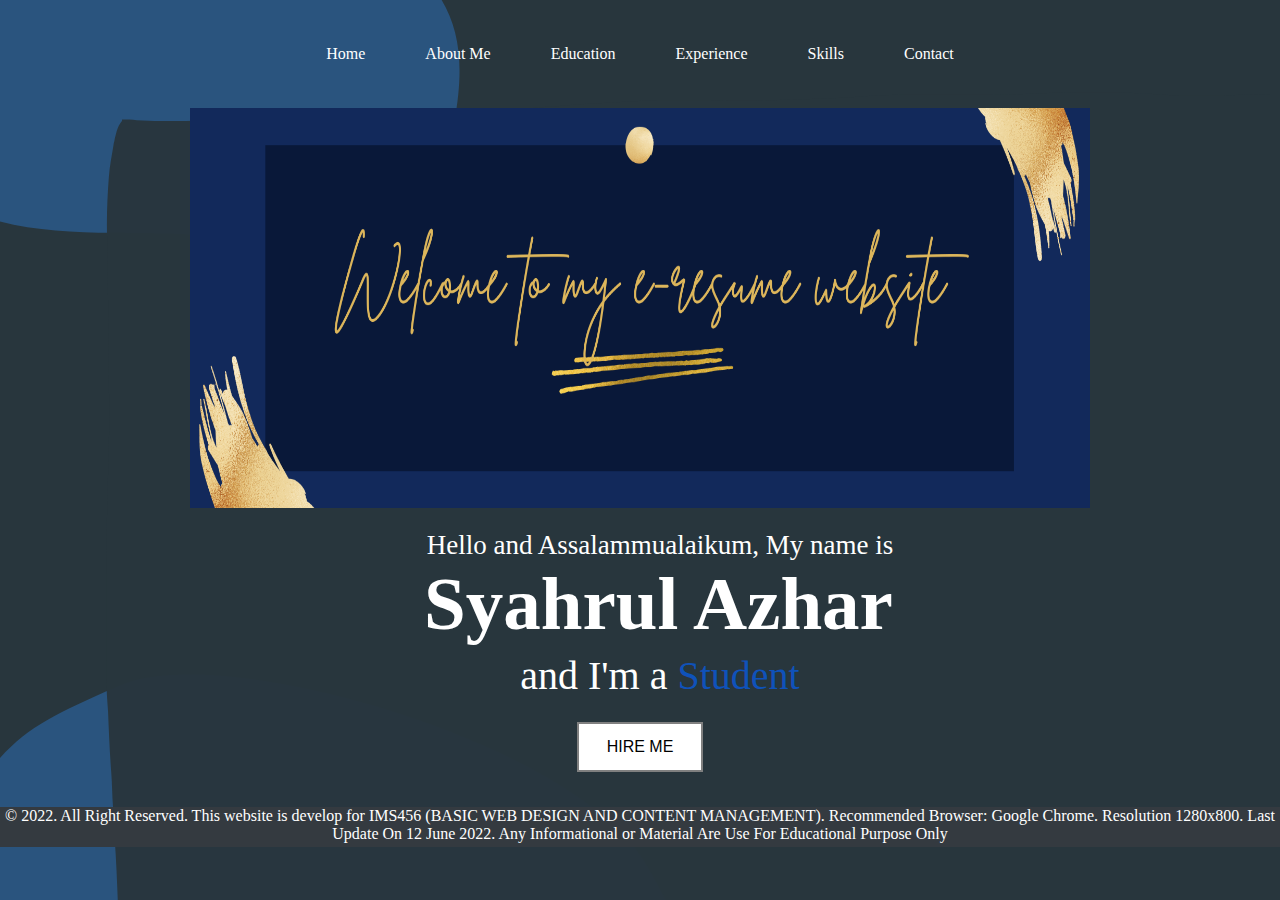
<file: INDIVIDUAL ASSIGNMENT/index.html>
<!DOCTYPE html>
<head> 
    <title>Home</title>
    <link rel="stylesheet" type="text/css" href="css/style.css">
</head>
<body>

    <div id="nav">       
        <ul>    
    <li><a href="index.html">Home</a>
      </li>
    <li><a href="about.html">About Me</a>
      </li>
    <li><a href="education.html">Education</a>
      </li>
    <li><a href="experience.html">Experience</a>
     </li>
    <li><a href="skill.html">Skills</a>
     </li>
    <li><a href="contact.html">Contact</a>
     </li>
     
              </li>
            </ul>
         </div>
    <br>
    <br>
    <br>
    <br>
    <br>
    <br>
    <center>
        <img src="img/img1.png" alt="Header image" width="900" height="400">
        <br>
        <br>
        <section class="home" id="home">
          <div class="max-width">
            <div class="home-content">
              <div class="text-1">Hello and Assalammualaikum, My name is</div>
              <div class="text-2">Syahrul Azhar</div>
              <div class="text-3">and I'm a <span>Student</span></div>
            </div>
            
          </div>
        </section>
        <br>
         <button class="btn default"><a href="https://www.google.com/gmail/about/#" style="text-decoration:none;font-family:arial;color:black">HIRE ME</a></button>
    </center>
<br>
<br>
<br>
<br>
<div class="footer">
    <div class="footer-buttom"> 
      &copy; 2022. All Right Reserved. This website is develop for IMS456 (BASIC WEB DESIGN AND CONTENT MANAGEMENT). Recommended Browser: Google Chrome. Resolution 1280x800. Last Update On 12 June 2022. Any Informational or Material Are Use For Educational Purpose Only
      </div>
  </div>
</body>
</html>
</file>
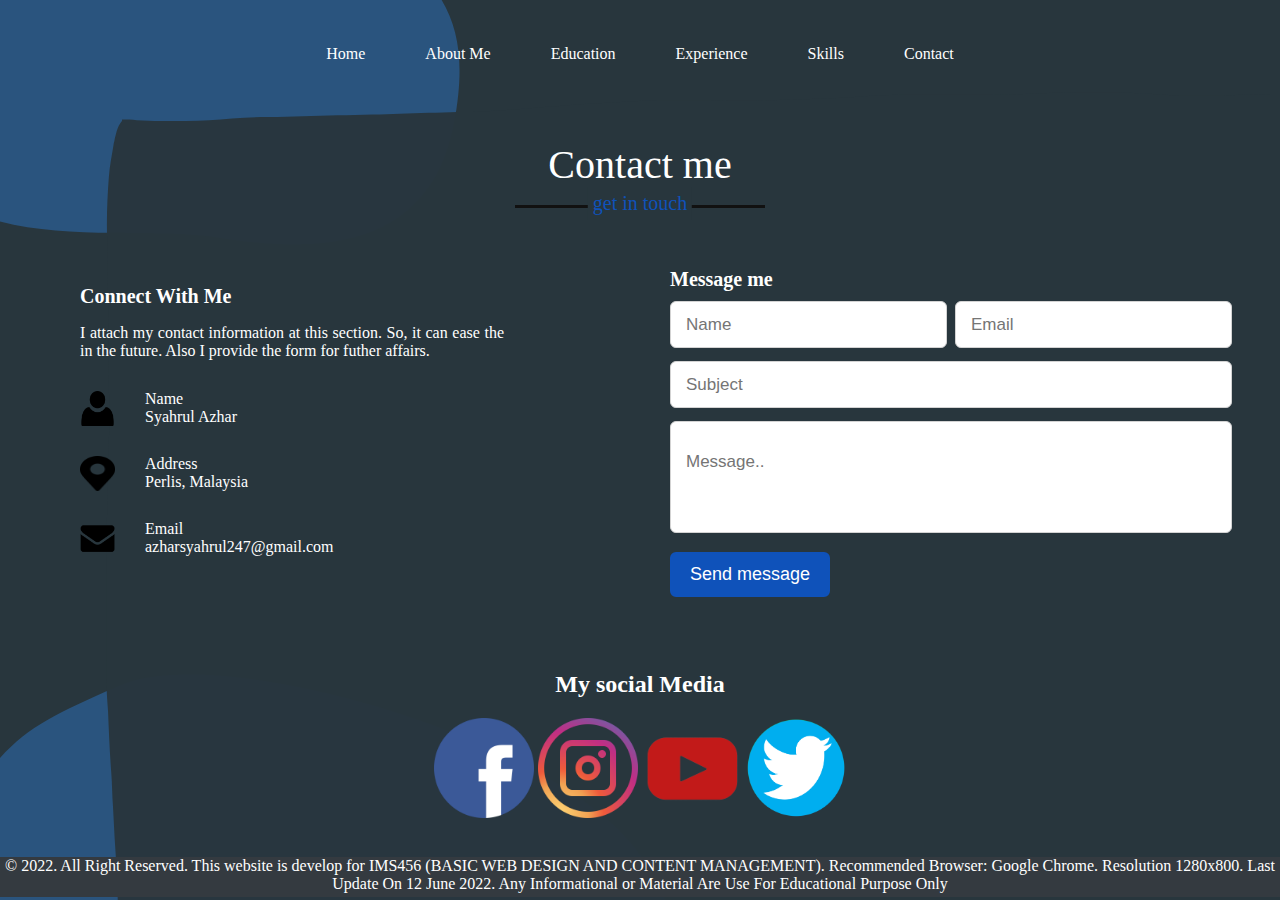
<file: INDIVIDUAL ASSIGNMENT/contact.html>
<!DOCTYPE html>
<head> 
    <title>Contact</title>
    <link rel="stylesheet" type="text/css" href="css/style.css">
  
</head>
<body>
    <div id="nav">       
        <ul>    
    <li><a href="index.html">Home</a>
      </li>
    <li><a href="about.html">About Me</a>
      </li>
    <li><a href="education.html">Education</a>
      </li>
    <li><a href="experience.html">Experience</a>
     </li>
    <li><a href="skill.html">Skills</a>
     </li>
    <li><a href="contact.html">Contact</a>
     </li>
     
              </li>
            </ul>
         </div>
         <br>
         <br>
         <br>
         <br>
         <br>
         <br>
      <section class="contact" id="contact">
          <div class="max-width">
            <h2 class="title">Contact me</h2>
            <div class="contact-content">
              <div class="column left">
                <div class="text">Connect With Me</div>
                <p>I attach my contact information at this section. So, it can ease the in the future. Also I provide the form for futher affairs. </p>
                <div class="icons">
                    <div class="row">
                      <img src="img/user.png" alt="user logo" height="35" width="35">
                      <div class="info">
                        <div class="head">Name</div>
                        <div class="sub-title">Syahrul Azhar</div>
                      </div>
                    </div>
                    <div class="row">
                      <img src="img/marker.png" alt="user logo" height="35" width="35">
                      <div class="info">
                        <div class="head">Address</div>
                        <div class="sub-title">Perlis, Malaysia</div>
                      </div>
                    </div>
                    <div class="row">
                      <img src="img/email.png" alt="user logo" height="35" width="35">
                      <div class="info">
                        <div class="head">Email</div>
                        <div class="sub-title">azharsyahrul247@gmail.com</div>
                      </div>
                    </div>
                </div>
              </div>
              <div class="column right">
                <div class="text">Message me</div>
                <form action="#">
                    <div class="fields">
                        <div class="field name">
                            <input type="text" placeholder="Name" required>
                        </div>
                        <div class="field email">
                            <input type="email" placeholder="Email" required>
                        </div>
                    </div>
                    <div class="field">
                        <input type="text" placeholder="Subject" required>
                    </div>
                    <div class="field textarea">
                        <textarea cols="30" rows="10" placeholder="Message.." required></textarea>
                    </div>
                    <br>
                    <br>
                    <div class="button-area">
                        <button type="submit">Send message</button>
                    </div>
                </form>
            </div>
        </div>
    </div>
</section>
  <br>
  <br>
  <br>
<center>
      <h2>My social Media</h2>
      <a href="https://www.facebook.com/muhdsyahrul.azhar" target="_blank"><img src="img/fb.png" width="100" height="100"></a>
      <a href="https://www.instagram.com/caownnnn_/" target="_blank"><img src="img/ig.png" width="100" height="100"></a>  
      <a href="https://www.youtube.com/channel/UCXLZNpPz2uKoOIM9VFMoCsQ" target="_blank"><img src="img/ytt.png" width="100" height="100"></a>
      <a href="https://twitter.com/caown_ZZ" target="_blank"><img src="img/twitter.png" width="100" height="100"></a>
</center>
      <br>
      <br>
      <br>
      <br>  
      <div class="footer">
        <div class="footer-buttom"> 
          &copy; 2022. All Right Reserved. This website is develop for IMS456 (BASIC WEB DESIGN AND CONTENT MANAGEMENT). Recommended Browser: Google Chrome. Resolution 1280x800. Last Update On 12 June 2022. Any Informational or Material Are Use For Educational Purpose Only
          </div>
      </div>    
 
</body>
</html>
</file>
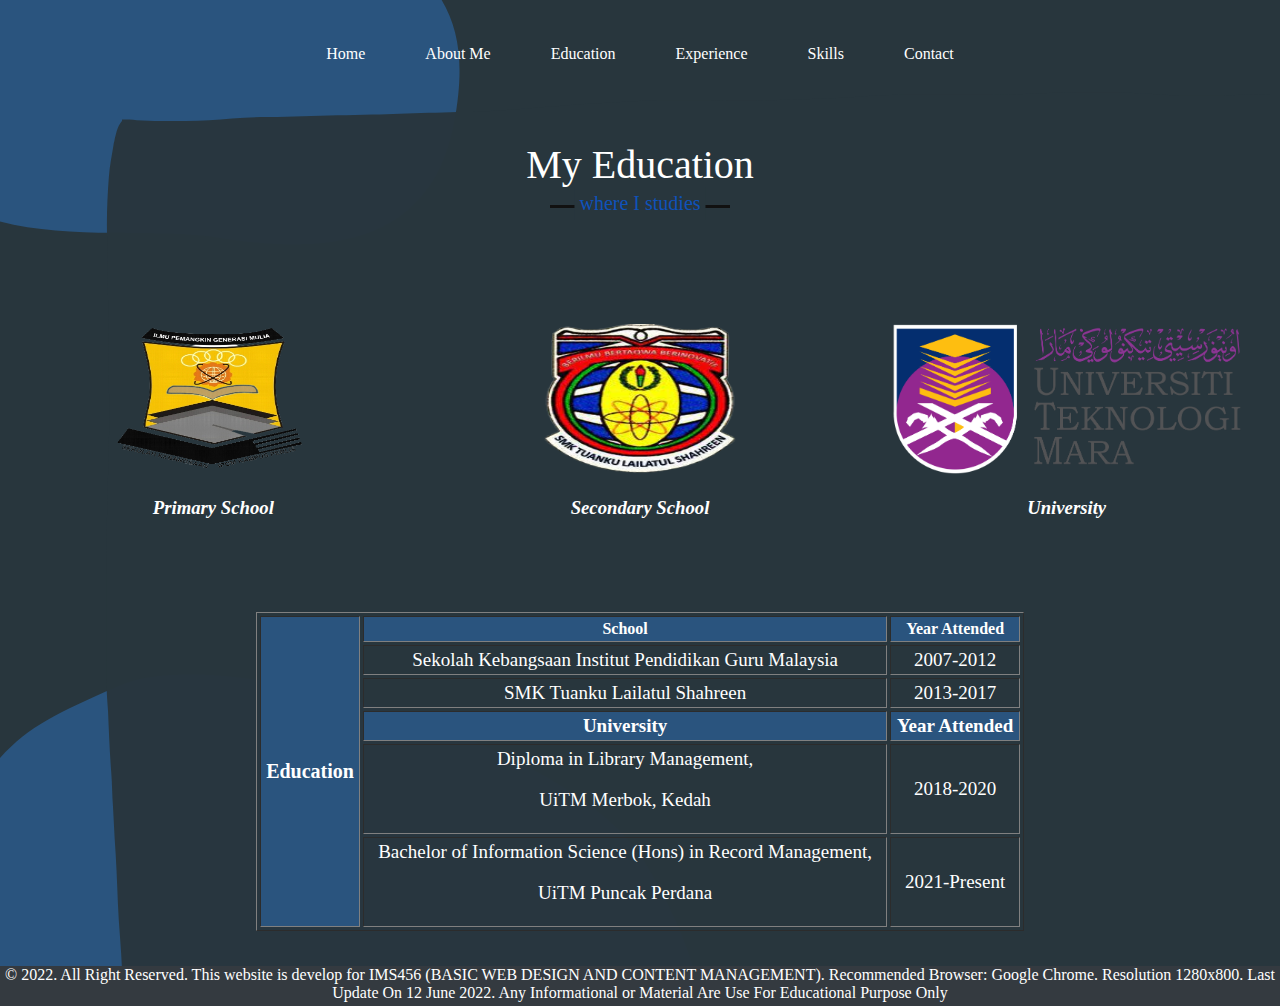
<file: INDIVIDUAL ASSIGNMENT/education.html>
<!DOCTYPE html>
<head> 
    <title>Education</title>
    <link rel="stylesheet" type="text/css" href="css/style.css">
</head>
<body>
    <div id="nav">       
        <ul>    
    <li><a href="index.html">Home</a>
      </li>
    <li><a href="about.html">About Me</a>
      </li>
    <li><a href="education.html">Education</a>
      </li>
    <li><a href="experience.html">Experience</a>
     </li>
    <li><a href="skill.html">Skills</a>
     </li>
    <li><a href="contact.html">Contact</a>
     </li>
     
              </li>
            </ul>
         </div>
         <br>
         <br>
         <br>
         <br>
         <br>
         <br>
    <section class="education" id="education">
      <div class="education-width">
        <h2 class="title">My Education</h2>
        <br>
        <br>
        <div class="education-content">
          <center>
          <div class="row">
          <div class="column">
            <img src="img/sk.png" alt="Primary School" height="150" width="200">
            <h3><i>Primary School</i></h3>
          </div>
          <div class="column">
            <img src="img/smk.png" alt="Secondary School" height="150" width="200">
            <h3><i>Secondary School</i></h3>
          </div>
          <div class="column">
            <img src="img/uitm.png" alt="University Logo"  height="150" width="350">
            <h3><i>University</i></h3>
          </center>
          </div>
        </div>
      
      </div>
    </div>
  </section>
    <br>
    <br>
    <br>
    <table border="1" width="60%" align="center" valign="middle" cellpadding="3" cellspacing="3">
      <tr bgcolor="#2A547E">
      <td rowspan="6" align="center"><b style="font-size: 20px">Education</b></td>
      <th>School</th>
      <th>Year Attended</th>
      </tr>
      
      <tr align="center">
         <td style="font-size: 19px">Sekolah Kebangsaan Institut Pendidikan Guru Malaysia</td>
         <td style="font-size: 19px">2007-2012</td>
      </tr>
      
      <tr align="center">
         <td style="font-size: 19px">SMK Tuanku Lailatul Shahreen</td>
         <td style="font-size: 19px">2013-2017</td>
         
      </tr>
      
      <tr bgcolor="#2A547E">
      <th style="font-size: 19px">University</th>
      <th style="font-size: 19px">Year Attended</th>
      </tr>
      
      <tr align="center">
         <td style="font-size: 19px">Diploma in Library Management,<p>UiTM Merbok, Kedah</p></td>
         <td style="font-size: 19px">2018-2020</td>
      </tr>
      
      <tr align="center">
         <td style="font-size: 19px">Bachelor of Information Science (Hons) in Record Management,<p>UiTM Puncak Perdana</p></td>
         <td style="font-size: 19px">2021-Present</td>
      </tr>     
</table>   
<br>
<br>
<br>
<br>
    <div class="footer">
        <div class="footer-buttom"> 
          &copy; 2022. All Right Reserved. This website is develop for IMS456 (BASIC WEB DESIGN AND CONTENT MANAGEMENT). Recommended Browser: Google Chrome. Resolution 1280x800. Last Update On 12 June 2022. Any Informational or Material Are Use For Educational Purpose Only
          </div>
      </div>
</body>
</html>
</file>
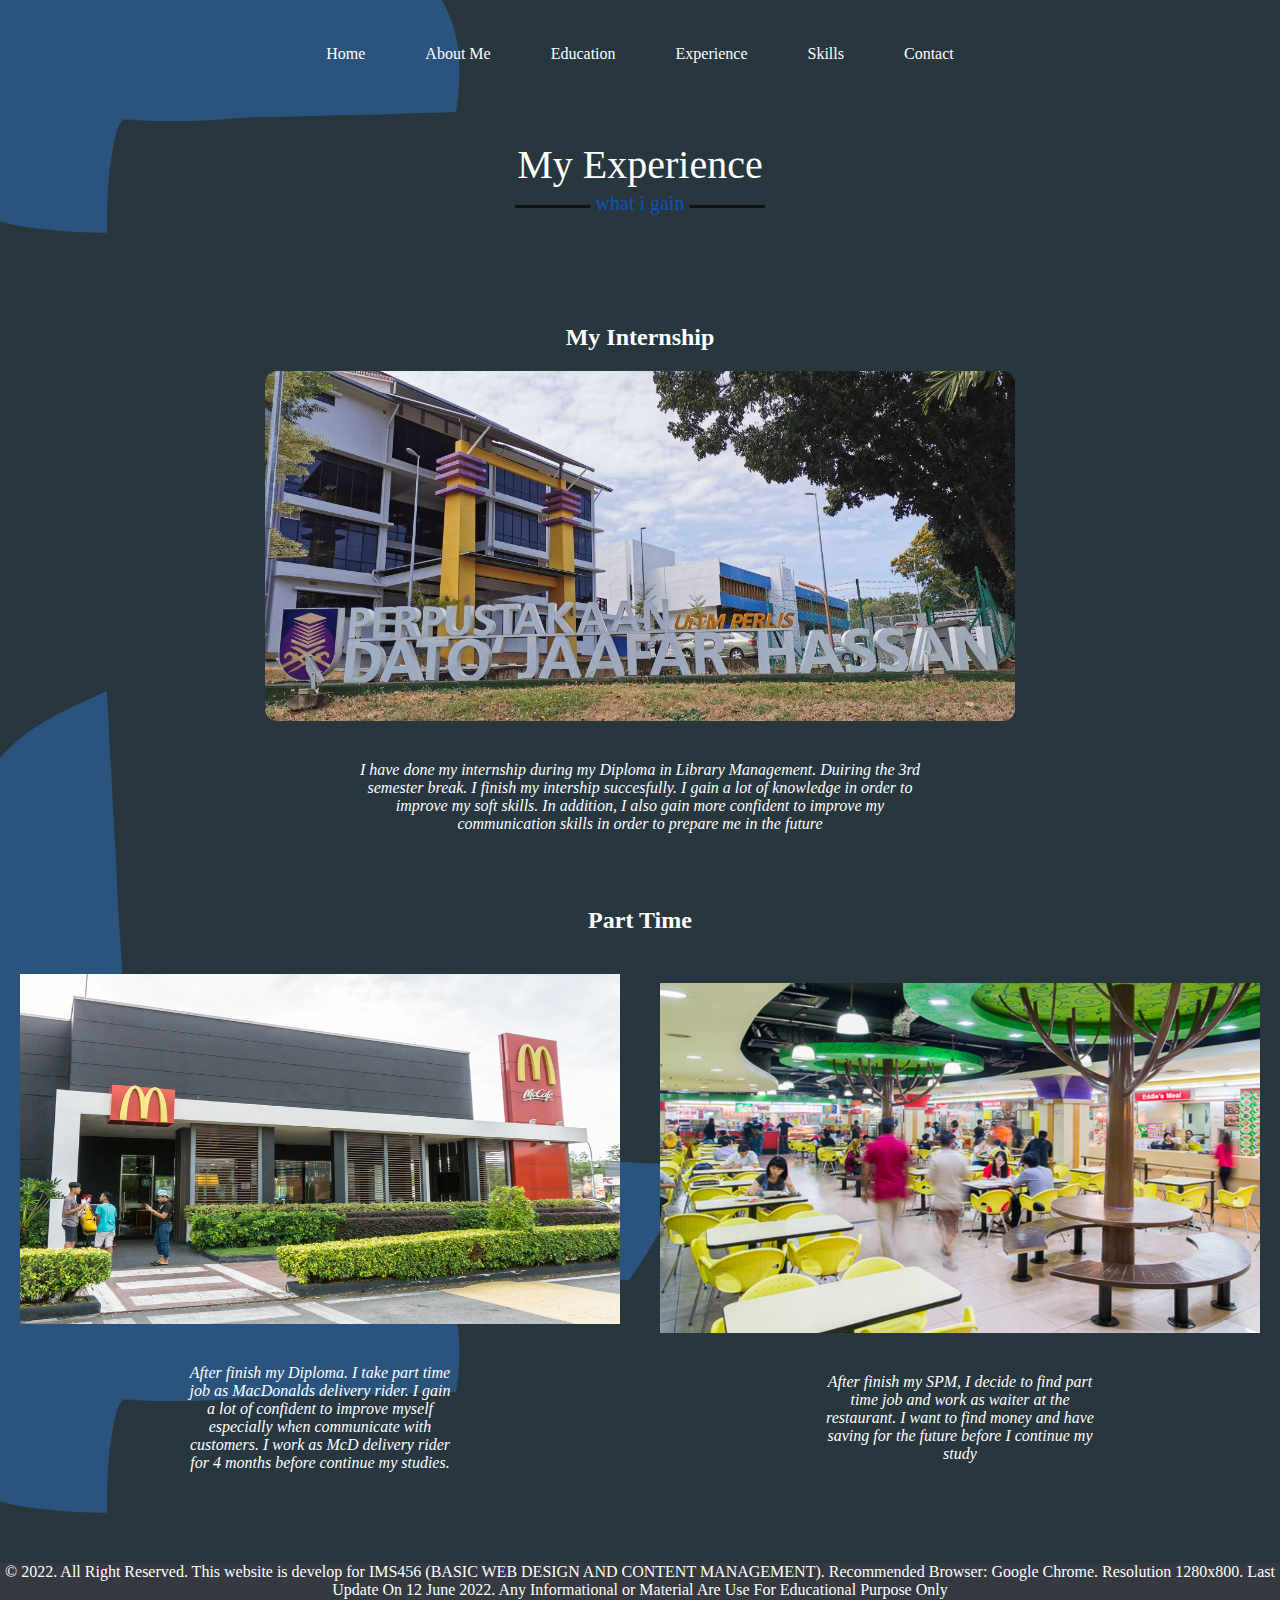
<file: INDIVIDUAL ASSIGNMENT/experience.html>
<!DOCTYPE html>
<head> 
    <title>Experience</title>
    <link rel="stylesheet" type="text/css" href="css/style.css">
</head>
<body>
    <div id="nav">       
        <ul>    
    <li><a href="index.html">Home</a>
      </li>
    <li><a href="about.html">About Me</a>
      </li>
    <li><a href="education.html">Education</a>
      </li>
    <li><a href="experience.html">Experience</a>
     </li>
    <li><a href="skill.html">Skills</a>
     </li>
    <li><a href="contact.html">Contact</a>
     </li>
     
              </li>
            </ul>
         </div>
         <br>
         <br>
         <br>
         <br>
         <br>
         <br>
    <section class="experience" id="experience">
      <div class="experience-width">
        <h2 class="title">My Experience</h2>
        <br>
        <br>
        <div class="experience-content">
          <center>
            <h2>My Internship</h2>
            <img src="img/intern.jpg" alt="Internship Images" style=" border-radius: 12px;" height="350" width="750">
            <div class="column center">
             <p><i>I have done my internship during my Diploma in Library Management. Duiring the 3rd semester break. I finish my intership succesfully. I gain a lot of knowledge in order to improve my soft skills. In addition, I also gain more confident to improve my communication skills in order to prepare me in the future </i></p>
            </div>
            </div>
          </center>
        <br>
        <center>
          <h2>Part Time</h2>
        <div class="experience-content">
          <div class="row">
          <div class="column">
            <img src="img/mcd.jpg" alt="Mcd" height="350" width="600">
            <div class="column center">
              <p><i>After finish my Diploma. I take part time job as MacDonalds delivery rider. I gain a lot of confident to improve myself especially when communicate with customers. I work as McD delivery rider for 4 months before continue my studies.</i></p> 
            </div>
          </div>
          <div class="column">
            <img src="img/part2.jpg" alt="Restaurant"  height="350" width="600">
           <div class="column center">
            <p><i>After finish my SPM, I decide to find part time job and work as waiter at the restaurant. I want to find money and have saving for the future before I continue my study</i></p>
            </div> 
          </div>   
        </div>     
            </center>
         
      </div>
    </section>
    <br>
    <br>
    <br>
    <br>
    <div class="footer">
      <div class="footer-buttom"> 
        &copy; 2022. All Right Reserved. This website is develop for IMS456 (BASIC WEB DESIGN AND CONTENT MANAGEMENT). Recommended Browser: Google Chrome. Resolution 1280x800. Last Update On 12 June 2022. Any Informational or Material Are Use For Educational Purpose Only
        </div>
    </div>
  </body>
</html>
</file>
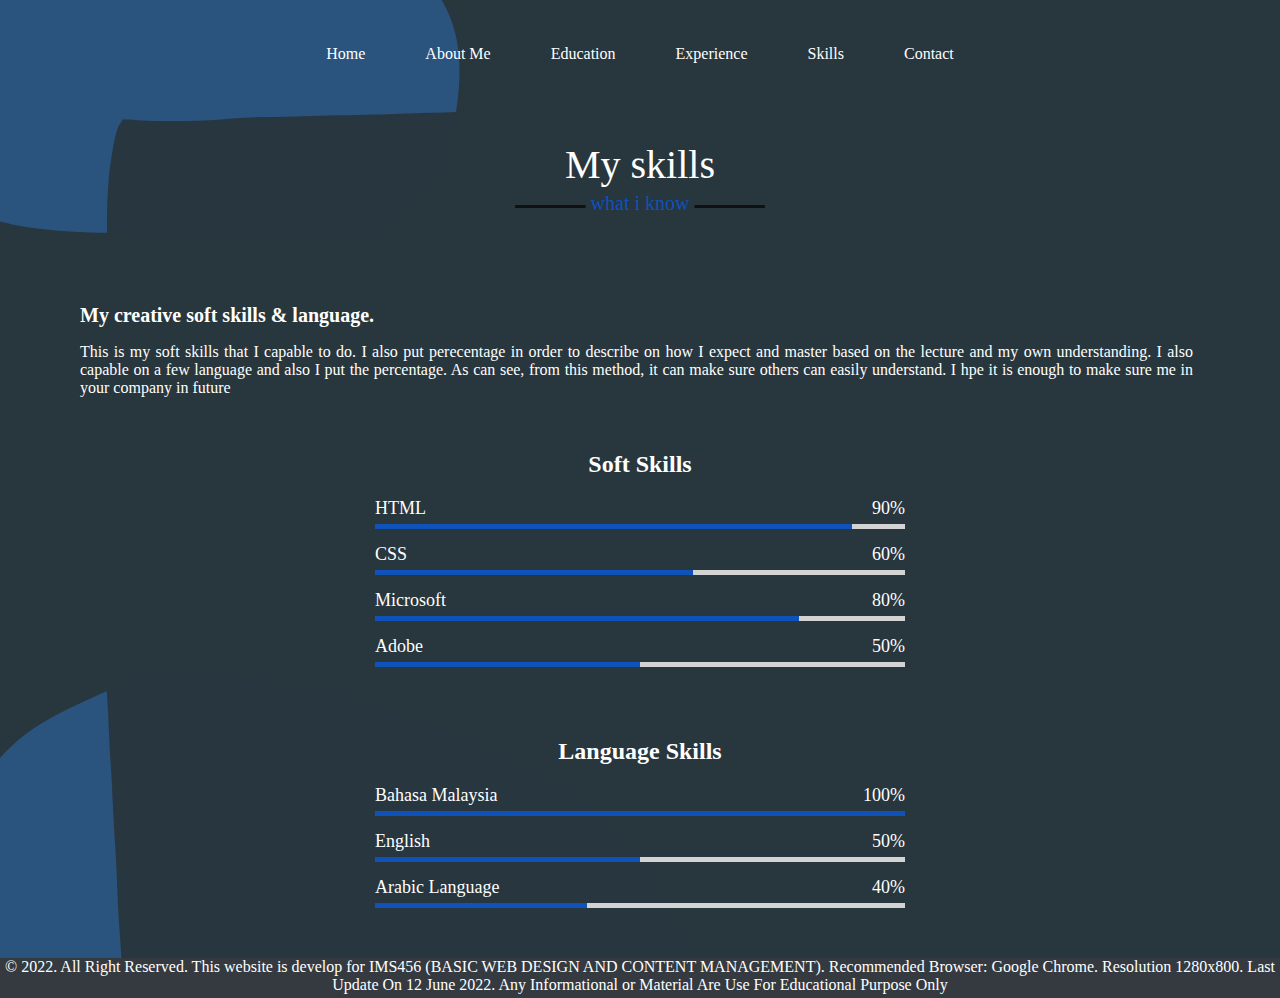
<file: INDIVIDUAL ASSIGNMENT/skill.html>
<!DOCTYPE html>
<head> 
    <title>Skills</title>
    <link rel="stylesheet" type="text/css" href="css/style.css">
</head>
<body>
    <div id="nav">       
        <ul>    
    <li><a href="index.html">Home</a>
      </li>
    <li><a href="about.html">About Me</a>
      </li>
    <li><a href="education.html">Education</a>
      </li>
    <li><a href="experience.html">Experience</a>
     </li>
    <li><a href="skill.html">Skills</a>
     </li>
    <li><a href="contact.html">Contact</a>
     </li>
              </li>
            </ul>
         </div>
         <br>
         <br>
         <br>
         <br>
         <br>
         <br>
         <section class="skills" id="skills">
            <div class="max-width">
                <h2 class="title">My skills</h2>
                <br>
                <br>
                <div class="skills-content">
                    <div class="column left">
                        <div class="text">My creative soft skills & language.</div>
                        <p>This is my soft skills that I capable to do. I also put perecentage in order to describe on how I expect and master based on the lecture and my own understanding. I also capable on a few language and also I put the percentage. As can see, from this method, it can make sure others can easily understand. I hpe it is enough to make sure me in your company in future </p>
                    </div>
                    <br>
                    <center>
                        <h2>Soft Skills</h2>
                    <div class="column right">
                        <div class="bars">
                            <div class="info">
                                <span>HTML</span>
                                <span>90%</span>
                            </div>
                            <div class="line html"></div>
                        </div>
                        <div class="bars">
                            <div class="info">
                                <span>CSS</span>
                                <span>60%</span>
                            </div>
                            <div class="line css"></div>
                        </div>
                        <div class="bars">
                            <div class="info">
                                <span>Microsoft</span>
                                <span>80%</span>
                            </div>
                            <div class="line microsoft"></div>
                        </div>
                        <div class="bars">
                            <div class="info">
                                <span>Adobe</span>
                                <span>50%</span>
                            </div>
                            <div class="line adobe"></div></div>
                        </div>
                    </center>
                        <br>
                        <br>
                        <center>
                        <h2>Language Skills</h2>
        <div class="column right">
            <div class="bars">
                <div class="info">
                    <span>Bahasa Malaysia</span>
                    <span>100%</span>
                </div>
                <div class="line bm"></div>
            </div>
            <div class="bars">
                <div class="info">
                    <span>English</span>
                    <span>50%</span>
                </div>
                <div class="line english"></div>
            </div>
            <div class="bars">
                <div class="info">
                    <span>Arabic Language</span>
                    <span>40%</span>
                </div>
                <div class="line arabic"></div>
                    </div>
                </center>
                </div>
            </div>
        </section>       
<br>
<br>
<br>
<br>  
        <div class="footer">
            <div class="footer-buttom"> 
              &copy; 2022. All Right Reserved. This website is develop for IMS456 (BASIC WEB DESIGN AND CONTENT MANAGEMENT). Recommended Browser: Google Chrome. Resolution 1280x800. Last Update On 12 June 2022. Any Informational or Material Are Use For Educational Purpose Only
              </div>
          </div>
        </body>
        </html>

    </body>
    </html>
</file>
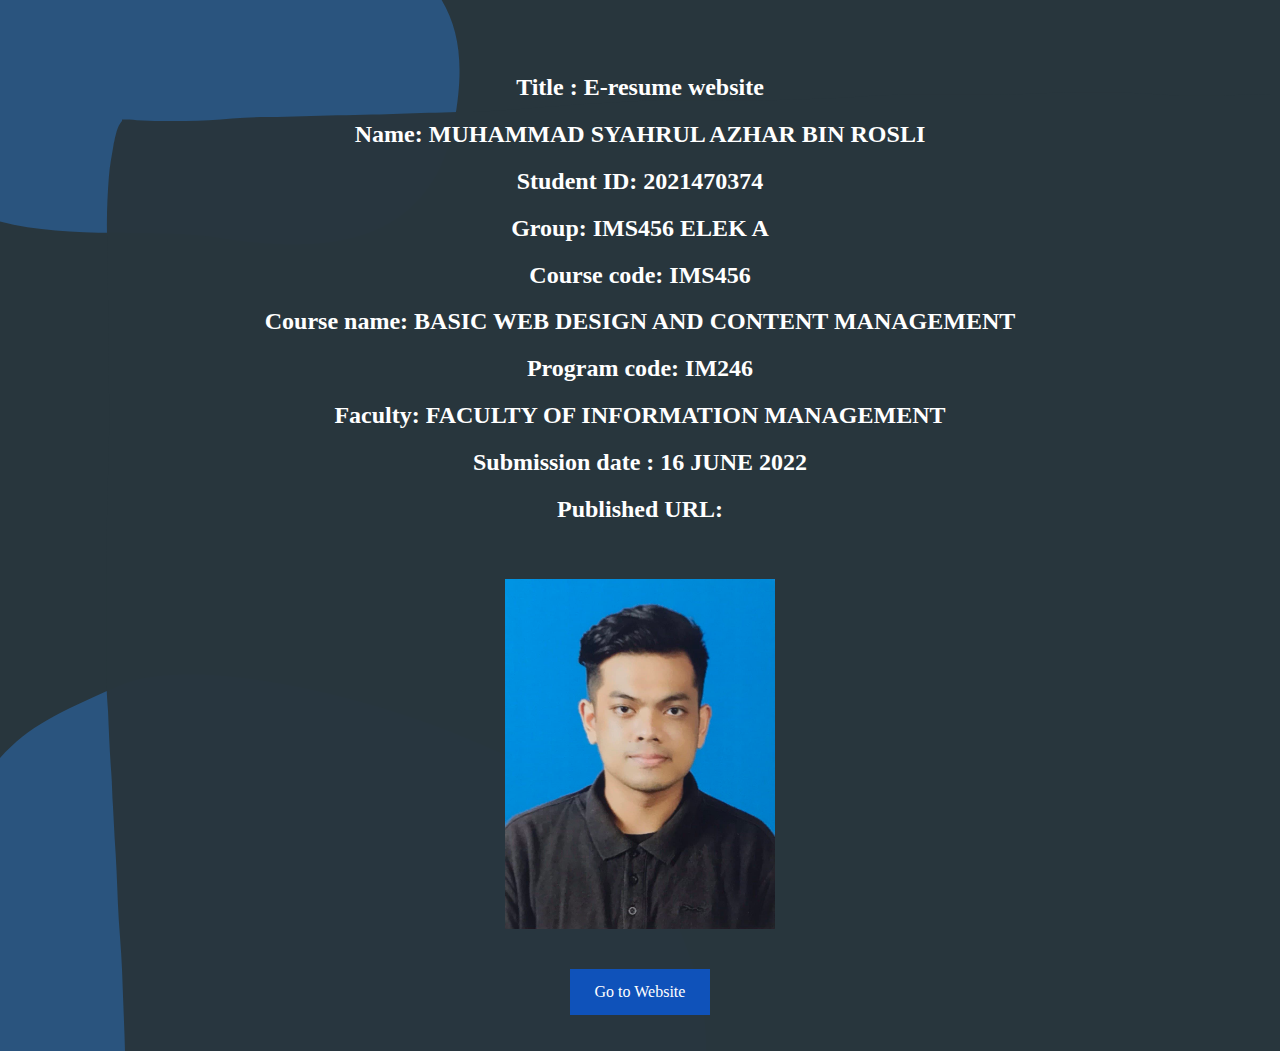
<file: INDIVIDUAL ASSIGNMENT/student.html>
<!DOCTYPE html>
<head> 
    <title>Student</title>
    <link rel="stylesheet" type="text/css" href="css/style.css">
</head>
<body>
    <style>
        a:link, a:visited {
          background-color: #0F52BA;
          color: white;
          padding: 14px 25px;
          text-align: center;
          text-decoration: none;
          display: inline-block;
        }
        
        a:hover, a:active {
          background-color: #0F52BA;
        }
        </style>
    <br>
    <br>
    <br>
<center>
<h2>Title : E-resume website</h2>
<h2>Name: MUHAMMAD SYAHRUL AZHAR BIN ROSLI</h2>
<h2>Student ID: 2021470374</h2>
<h2>Group: IMS456 ELEK A</h2>
<h2>Course code: IMS456</h2>
<h2>Course name: BASIC WEB DESIGN AND CONTENT MANAGEMENT</h2>
<h2>Program code: IM246</h2>
<h2>Faculty: FACULTY OF INFORMATION MANAGEMENT</h2>
<h2>Submission date : 16 JUNE 2022</h2>
<h2>Published URL: </h2>
</center>
<br>
<br>
<center>
    <img src="img/Syahrul.jpg" alt="Student Image" height="350" width="270">
    <br>
    <br>
    <br>
<a href="index.html" target="_blank">Go to Website</a>
</center>
<br>
<br>

</body>
</html>
</file>
<file: INDIVIDUAL ASSIGNMENT/css/style.css>
*
body {
  margin: 0;
  padding: 0;
  font-family: Century Gothic;
  color: white;
  background-image: url('../img/bg.png');
}

li {
   float: left;
   list-style-type: none;

}

#nav {
    position: absolute;
    left: 0px;
    height: 40px;
    background-color: 0 0;
    width: 100%;
    display: flex;
    justify-content: center;

}

#nav ul {
    margin: 10px;
    padding: 5px;
}
#nav ul li {
    margin: 5px;
    padding: 5px;
    float:left;
}
#nav ul li a {
    text-decoration: none;
    padding: 20px 20px;
    display: block;
    color: white;
    text-align: center;
}

#nav a:hover {
background-color:#2A547E;
transition:0.5s;
text-transform:uppercase;	
}
.max-width {
  max-width: 13000px;
  padding: 0 80px;
  margin: auto;
}
/* home section styling */

.home .max-width{
  margin: auto 0 auto 40px;
}

.home .home-content .text-1 {
  font-size: 27px;
}

.home .home-content .text-2 {
  font-size: 75px;
  font-weight: 600;
  margin-left: -3px;
}

.home .home-content .text-3 {
  font-size: 40px;
  margin: 5px 0;
}

.home .home-content .text-3 span{
  color: #0F52BA;
  font-weight: 500;
}
  
/* Button */
.btn {
  border: 2px solid black;
  background-color: white;
  color: black;
  padding: 14px 28px;
  font-size: 16px;
  cursor: pointer;
}

.default {
  border-color: gray;
  color: black;
}

.default:hover {
  background: #2A547E;
  text-decoration: none;
}

.data-details{
    width: 90%;
    margin: auto;
    padding: 40px 0px;
}

/* about section styling */
.about .title{
  position: relative;
  text-align: center;
  font-size: 40px;
  font-weight: 500;
  margin-bottom: 60px;
  padding-bottom: 20px;

}

.about .title::before{
  content: "";
  position: absolute;
  bottom: 0px;
  left: 50%;
  width: 180px;
  height: 3px;
  background: #111;
  transform: translateX(-50%);
}

.about .title::after{
  content: "who i am";
  position: absolute;
  bottom: -12px;
  left: 50%;
  font-size: 20px;
  color:#0F52BA;
  padding: 5px;
  background: #28363D;
  transform: translateX(-50%);
}

.about .about-content{
  display: flex;
  flex-wrap: wrap;
  align-items: center;
  justify-content: space-between;
}
.about .about-content .left{
 width: 45%;
}

.about .about-content .left img{
  height: 400px;
  width: 400px;
  object-fit: cover;
  border-radius: 6px;
  margin-left: 120px;
}

.about .about-content .right{
  width: 55%;
}

.about .about-content .right .text{
  font-size: 23px;
  font-weight: 600;
  margin-bottom: 20px;
}

.about .about-content .right p{
  text-align: justify;
  font-size: 17px;
  margin-right: 110px;
  
}

/* education section styling */
.education .title{
  position: relative;
  text-align: center;
  font-size: 40px;
  font-weight: 500;
  margin-bottom: 60px;
  padding-bottom: 20px;

}

.education .title::before{
  content: "";
  position: absolute;
  bottom: 0px;
  left: 50%;
  width: 180px;
  height: 3px;
  background: #111;
  transform: translateX(-50%);
}

.education .title::after{
  content: "where I studies";
  position: absolute;
  bottom: -12px;
  left: 50%;
  font-size: 20px;
  color:#0F52BA;
  padding: 5px;
  background: #28363D;
  transform: translateX(-50%);
}

.education .education-content{
  align-items: center; 
}


.education .education-content .box-sizing: border-box;{
}

.education .education-content .row {
  display: flex;
  align-items: center;
}

.education .education-content .column {
  flex: 30.33%;
  width: 45%;
  padding: 20px;
  align-items: center;
 
}

.education .education-content .center .text{
  font-size: 23px;
  font-weight: 600;
  margin-bottom: 20px;
}

.education .education-content .center p{
  text-align: justify;
  font-size: 17px;
  margin-right: 110px;
  
}
 /* Experience section styling */

 .experience .title{
  position: relative;
  text-align: center;
  font-size: 40px;
  font-weight: 500;
  margin-bottom: 60px;
  padding-bottom: 20px;

}

.experience .title::before{
  content: "";
  position: absolute;
  bottom: 0px;
  left: 50%;
  width: 250px;
  height: 3px;
  background: #111;
  transform: translateX(-50%)
}

.experience .title::after{
  content: "what i gain";
  position: absolute;
  bottom: -12px;
  left: 50%;
  font-size: 20px;
  color:#0F52BA;
  padding: 5px;
  background: #28363D;
  transform: translateX(-50%);
}

.experience .experience-content{
  align-items: center; 
}


.experience .experience-content .box-sizing: border-box;{
}

.experience .experience-content .row {
  display: flex;
  align-items: center;
}

.experience .experience-content .column {
  flex: 30.33%;
  width: 45%;
  padding: 20px;
  align-items: center;
}


/* skills section styling */

.skills .title{
  position: relative;
  text-align: center;
  font-size: 40px;
  font-weight: 500;
  margin-bottom: 60px;
  padding-bottom: 20px;

}

.skills .title::before{
  content: "";
  position: absolute;
  bottom: 0px;
  left: 50%;
  width: 250px;
  height: 3px;
  background: #111;
  transform: translateX(-50%)
}

.skills .title::after{
  content: "what i know";
  position: absolute;
  bottom: -12px;
  left: 50%;
  font-size: 20px;
  color:#0F52BA;
  padding: 5px;
  background: #28363D;
  transform: translateX(-50%);
}

.skills .skills-content .column{
  width: calc(50% - 30px);
}

.skills .skills-content .left .text{
  font-size: 20px;
  font-weight: 600;
  margin-bottom: 10px;
}
.skills .skills-content .left p{
  text-align: justify;
  width: 210%;
}
.skills .skills-content .left a{
  display: inline-block;
  background: #0F52BA;
  color: #fff;
  font-size: 18px;
  font-weight: 500;
  padding: 8px 16px;
  margin-top: 20px;
  border-radius: 6px;
  border: 2px solid #0F52BA;
  transition: all 0.3s ease;
}

.skills .skills-content .right .bars{
  margin-bottom: 15px;
}
.skills .skills-content .right .info{
  display: flex;
  margin-bottom: 5px;
  align-items: center;
  justify-content: space-between;
}
.skills .skills-content .right span{
  font-weight: 500;
  font-size: 18px;
}
.skills .skills-content .right .line{
  height: 5px;
  width: 100%;
  background: lightgrey;
  position: relative;
}
.skills .skills-content .right .line::before{
  content: "";
  position: absolute;
  height: 100%;
  left: 0;
  top: 0;
  background: #0F52BA;
}
.skills-content .right .html::before{
  width: 90%;
}

.skills-content .left .html::before{
  width: 90%;
}

.skills-content .right .css::before{
  width: 60%;
}
.skills-content .right .microsoft::before{
  width: 80%;
}
.skills-content .right .adobe::before{
  width: 50%;
}

.skills-content .right .bm::before{
  width: 100%;
}

.skills-content .right .english::before{
  width: 50%;
}

.skills-content .right .arabic::before{
  width: 40%;
}

/* contact section styling */

.contact .title{
  position: relative;
  text-align: center;
  font-size: 40px;
  font-weight: 500;
  margin-bottom: 60px;
  padding-bottom: 20px;

}

.contact .title::before{
  content: "";
  position: absolute;
  bottom: 0px;
  left: 50%;
  width: 250px;
  height: 3px;
  background: #111;
  transform: translateX(-50%)
}

.contact .title::after{
  content: "get in touch";
  position: absolute;
  bottom: -12px;
  left: 50%;
  font-size: 20px;
  color:#0F52BA;
  padding: 5px;
  background: #28363D;
  transform: translateX(-50%);
}

.contact .contact-content{
  display: flex;
  flex-wrap: wrap;
  align-items: center;
  justify-content: space-between;
}

.contact .contact-content .box-sizing: border-box;{
}

.contact .contact-content .column{
  width: calc(50% - 30px);
}

.contact .contact-content .text{
  font-size: 20px;
  font-weight: 600;
  margin-bottom: 10px;
}

.contact .contact-content .left p{
  text-align: justify;
  width: 80%;
}

.contact .contact-content .left .icons{
  margin: 10px 0;
}

.contact .contact-content .row{
  display: flex;
  height: 65px;
  align-items: center;
}

.contact .contact-content .row .info{
  margin-left: 30px;
}

.contact .contact-content .row i{
  font-size: 25px;
  color: #0F52BA;
}

.contact .contact-content .info .head{
  font-weight: 500;
}

.contact .contact-content .info .sub-title{
  color:white;
}

.contact .right form .fields{
  display: flex;
}
.contact .right form .field,
.contact .right form .fields .field{
  height: 45px;
  width: 100%;
  margin-bottom: 15px;
}
.contact .right form .textarea{
  height: 80px;
  width: 100%;
}

.contact .right form .name{
  margin-right: 40px;
}

.contact .right form .field input,
.contact .right form .textarea textarea{
  height: 100%;
  width: 100%;
  border: 1px solid lightgrey;
  border-radius: 6px;
  outline: none;
  padding: 0 15px;
  font-size: 17px;
  font-family: 'Poppins', sans-serif;
  transition: all 0.3s ease;
}

.contact .right form .field input:focus,
.contact .right form .textarea textarea:focus{
  border-color: #b3b3b3;
}

.contact .right form .textarea textarea{
  padding-top: 30px;
  resize: none;
}

.contact .right form .button-area{
display: flex;
align-items: center;
}

.right form .button-area button{
color: #fff;
display: block;
width: 160px!important;
height: 45px;
outline: none;
font-size: 18px;
font-weight: 500;
border-radius: 6px;
cursor: pointer;
flex-wrap: nowrap;
background: #0F52BA;
border: 2px solid #0F52BA;
transition: all 0.3s ease;
}

.right form .button-area button:hover{
color: #0F52BA;
background: none;
}

/* footer section styling */
.footer{
 background: #303036;
 color: #d3d4d3;
 height: 3px;		
 position: relative;	
}

.footer .footer-buttom{
 background: #343a40;
 font-family: centruy gothic;
 color: white;
 height: 40px;
 width: 100%;	
 text-align: center;
 position: absolute;
 bottom: 0px;	
 left: 0px;
 padding: 0px;	
}
</file>
